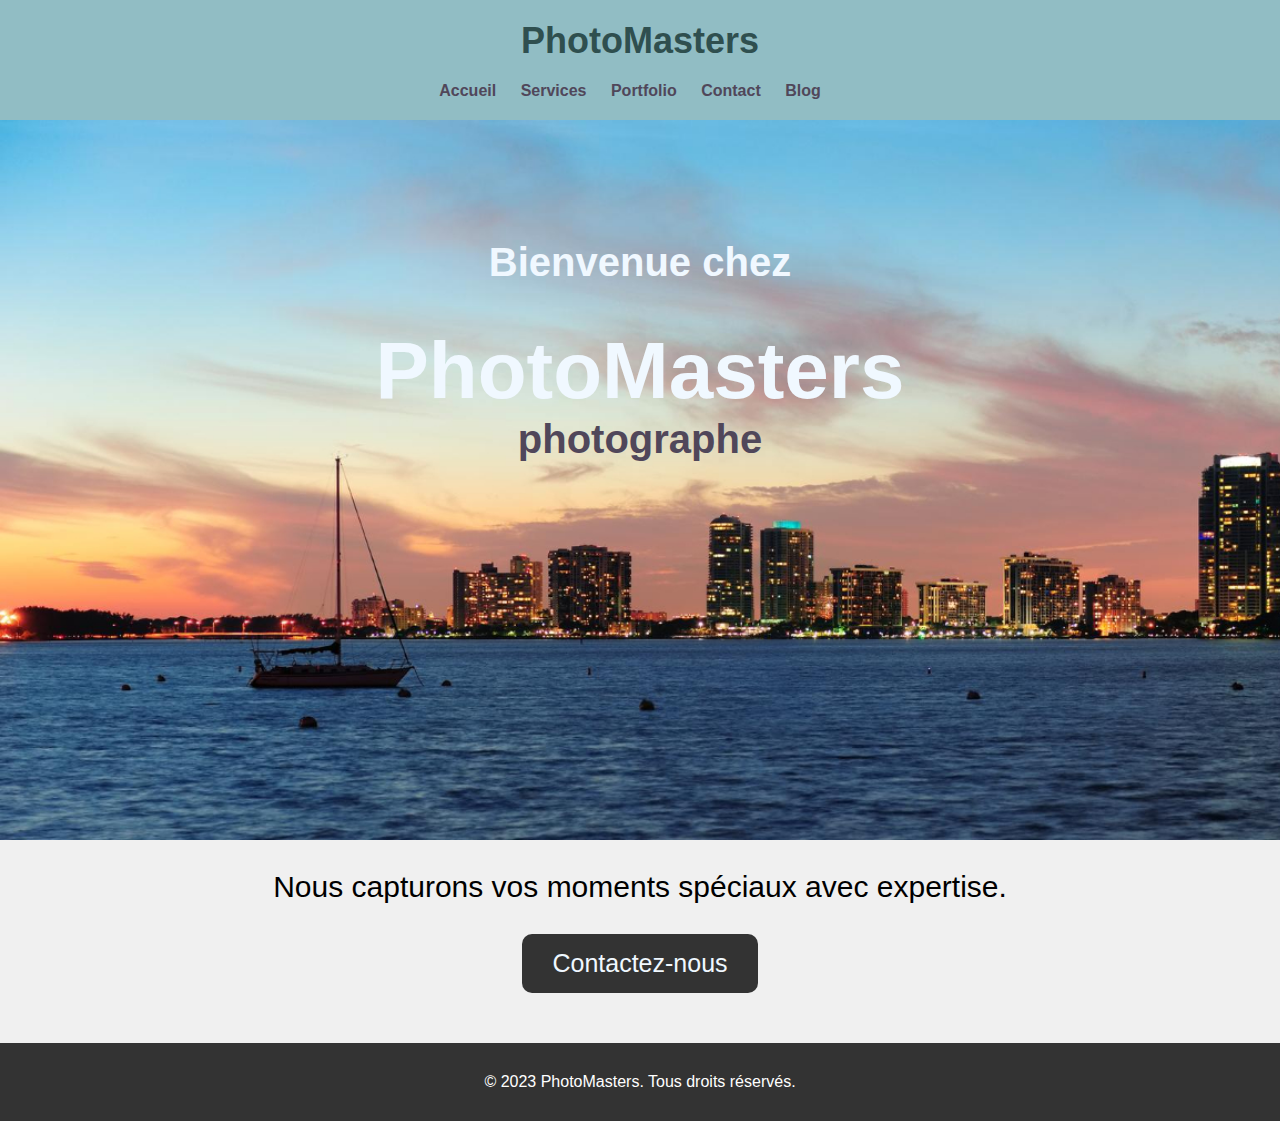
<file: accueil.html>
<!DOCTYPE html>
<html lang="en">
<head>
    <meta charset="UTF-8">
    <meta name="viewport" content="width=device-width, initial-scale=1.0">
    <title>PhotoMasters</title>
    <link rel="stylesheet" href="accueil.css">
</head>
<body>
    <header>
        <div class="container">
            <h1><a href="accueil.html">PhotoMasters</a></h1>
            <nav>
                <ul>
                    <li><a href="accueil.html">Accueil</a></li>
                    <li><a href="service.html">Services</a></li>
                    <li><a href="#portfolio">Portfolio</a></li>
                    <li><a href="contact.html">Contact</a></li>
                    <li><a href="blog.html">Blog</a></li>
                </ul>
            </nav>
        </div>
    </header>

    <main>
        <section>
            <div class="imageAccueil">
                <div class="title">
                    <h3>Bienvenue chez</h3>
                    <h1>PhotoMasters</h1>
                    <h2>photographe</h2>
                </div>
                <div class="imageAccueil1"></div>
            </div>
        </section>
        <section id="home">
            <div class="container1">
                <p>Nous capturons vos moments spéciaux avec expertise.</p>
                <a href="contact.html" class="btn">Contactez-nous</a>
            </div>
        </section>
    </main>
    
    <footer>
        <div class="container">
            <p>&copy; 2023 PhotoMasters. Tous droits réservés.</p>
        </div>
    </footer>
</body>
</html>
</file>
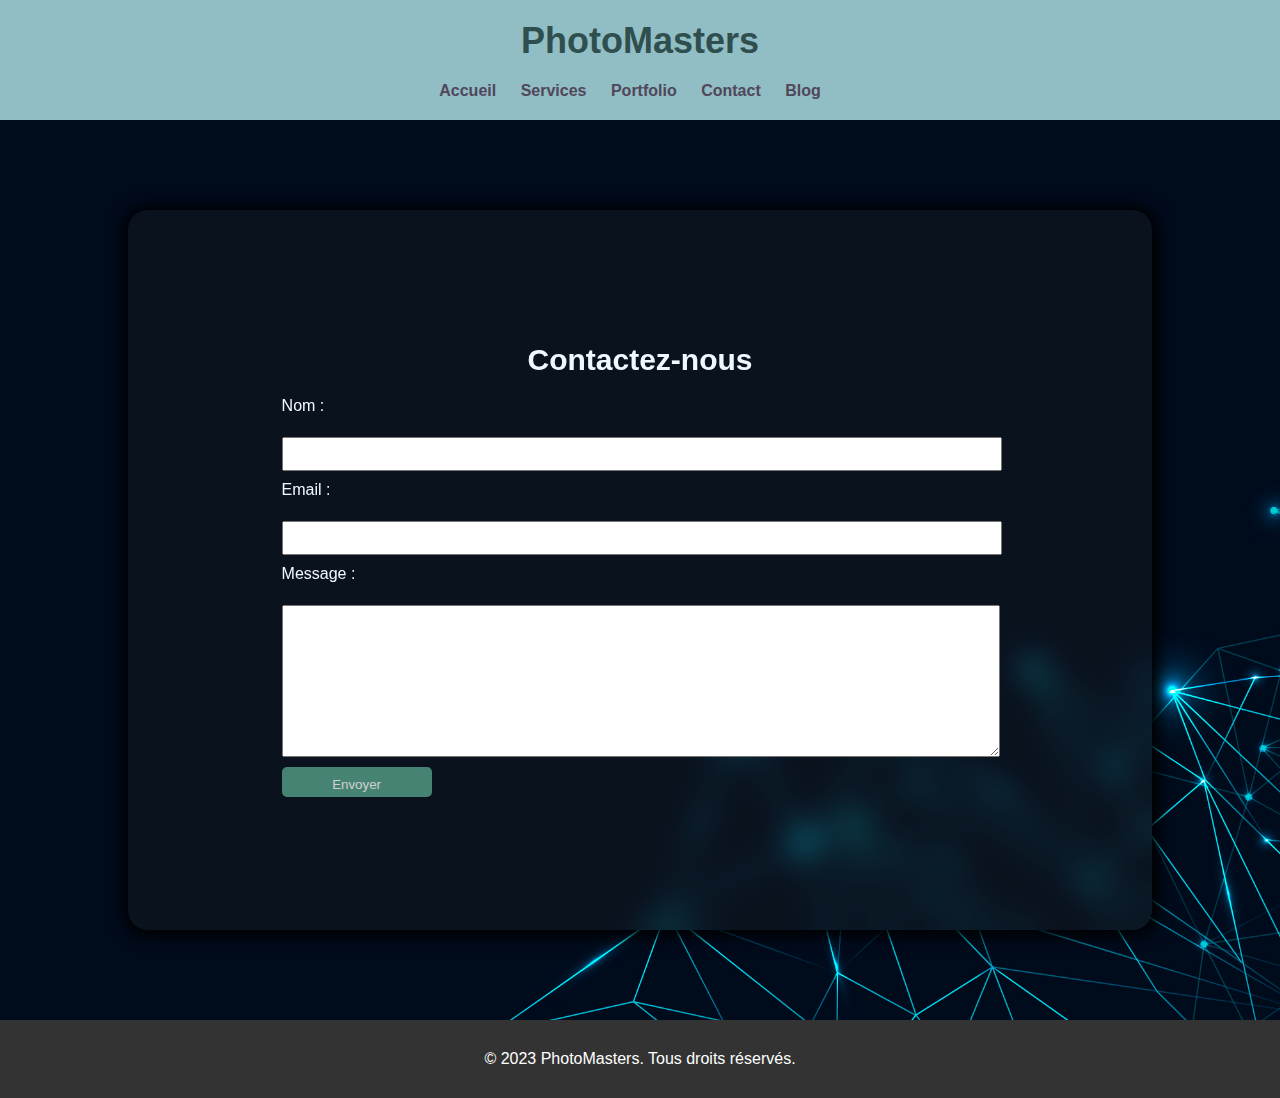
<file: contact.html>
<!DOCTYPE html>
<html lang="en">
<head>
    <meta charset="UTF-8">
    <meta name="viewport" content="width=device-width, initial-scale=1.0">
    <title>PhotoMasters</title>
    <link rel="stylesheet" href="contact.css">
</head>
<body>
    <header>
        <div class="container">
            <h1><a href="accueil.html">PhotoMasters</a></h1>
            <nav>
                <ul>
                    <li><a href="accueil.html">Accueil</a></li>
                    <li><a href="service.html">Services</a></li>
                    <li><a href="#portfolio">Portfolio</a></li>
                    <li><a href="contact.html">Contact</a></li>
                    <li><a href="blog.html">Blog</a></li>
                </ul>
            </nav>
        </div>
    </header>
    <main>
        <section id="contact">
            <div class="contactNous">
                <div class="contactNous1">
                    <h2>Contactez-nous</h2>
                    <form>
                        <label for="name">Nom :</label>
                        <input type="text" id="name" name="name" required>
        
                        <label for="email">Email :</label>
                        <input type="email" id="email" name="email" required>
        
                        <label for="message">Message :</label>
                        <textarea id="message" name="message" required></textarea>
        
                        <button class="send" type="submit">Envoyer</button>
                    </form>
                </div>
            </div>
        </section>
    </main>
    <footer>
        <div class="container">
            <p>&copy; 2023 PhotoMasters. Tous droits réservés.</p>
        </div>
    </footer>
</body>
</html>
</file>
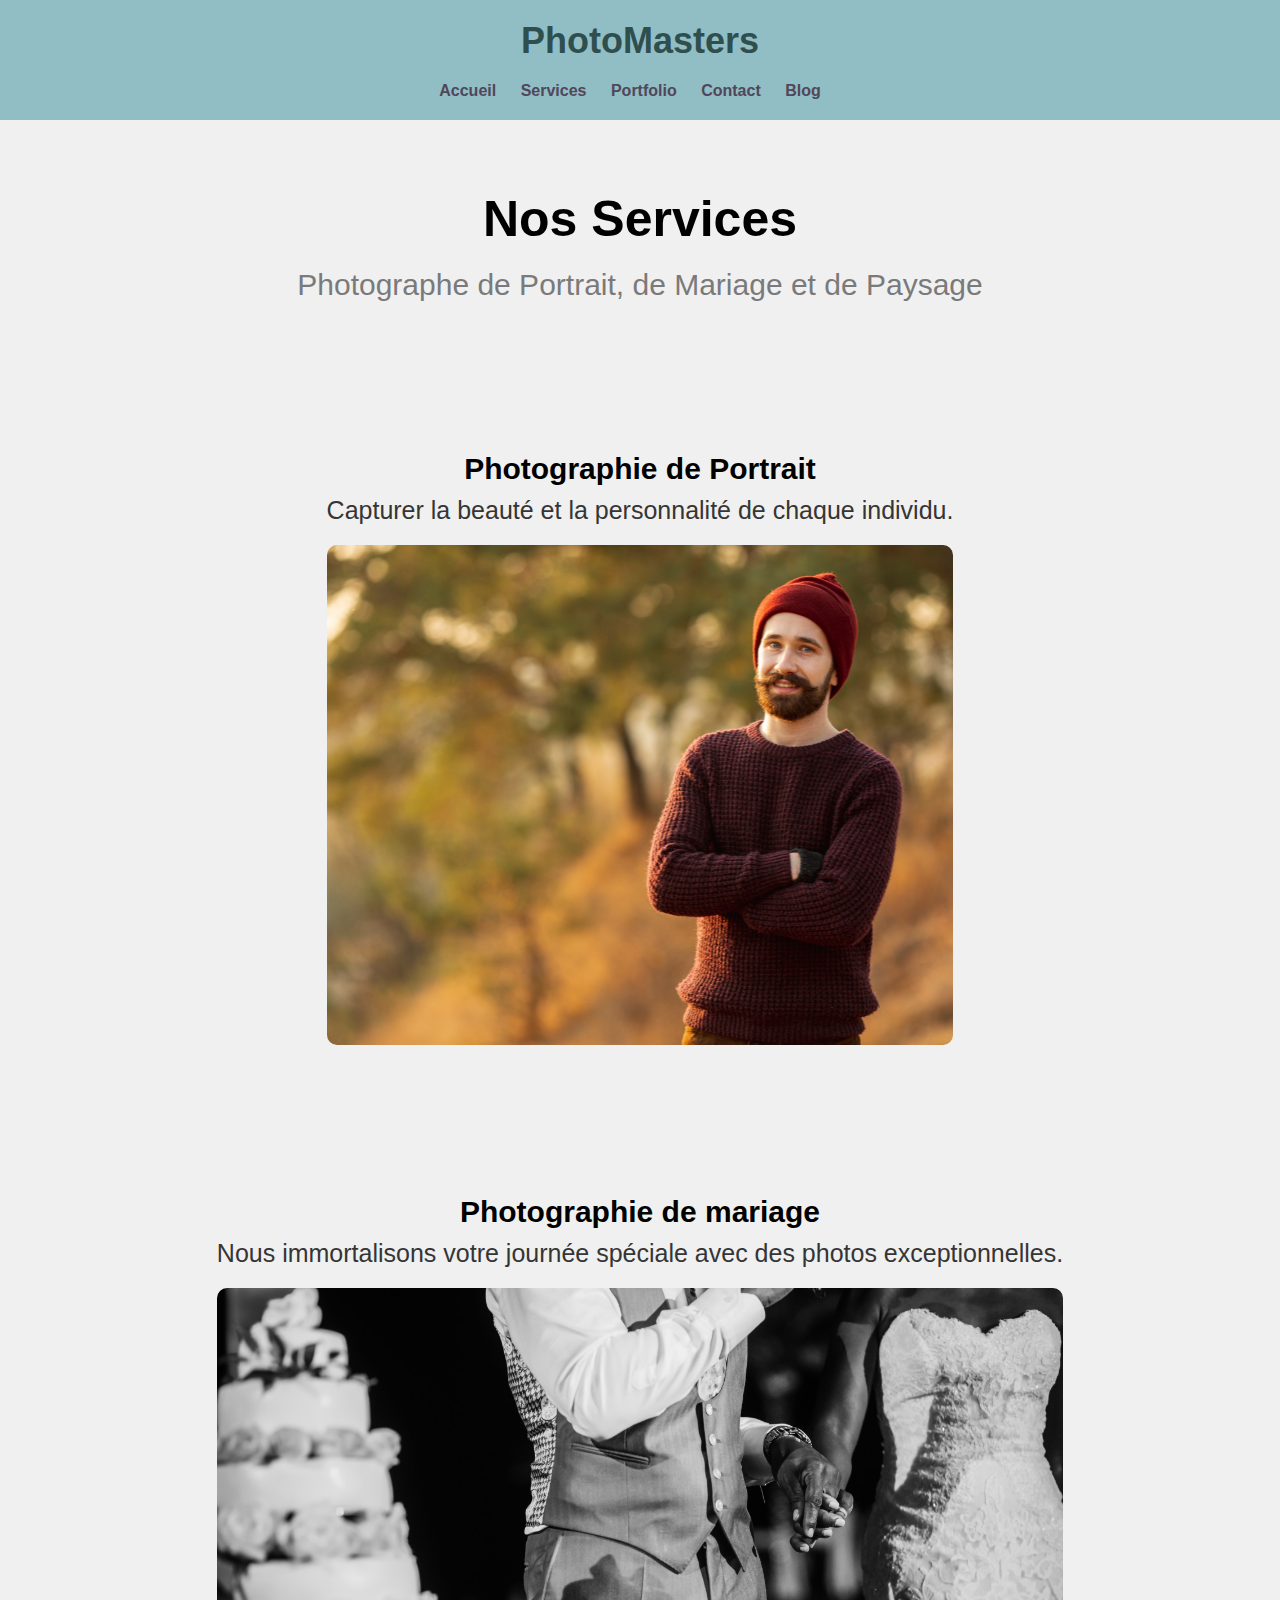
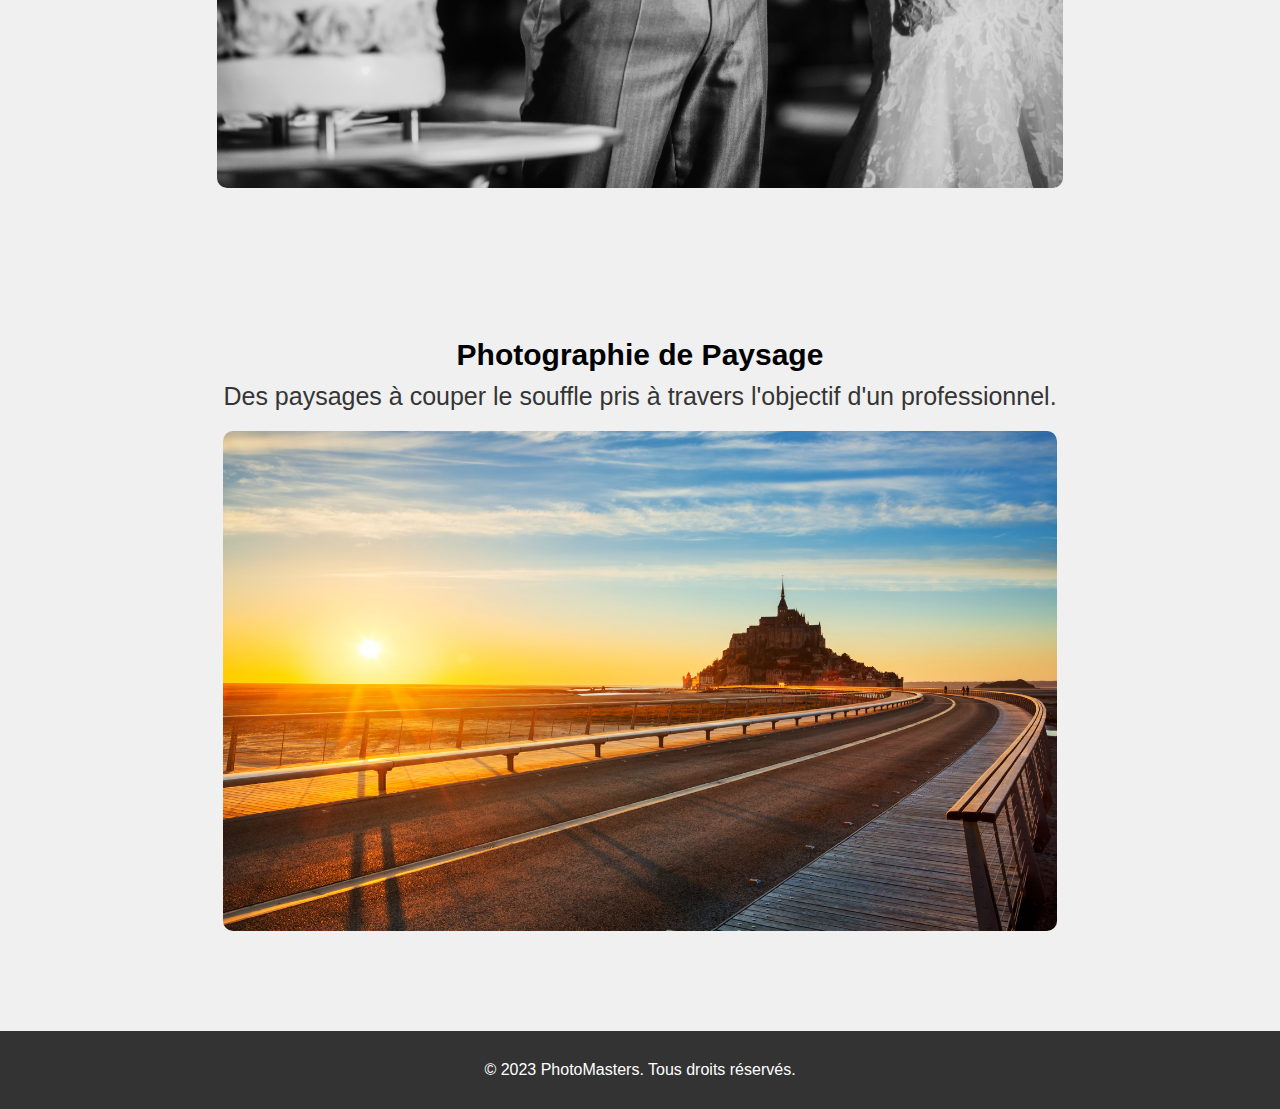
<file: service.html>
<!DOCTYPE html>
<html lang="en">
<head>
    <meta charset="UTF-8">
    <meta name="viewport" content="width=device-width, initial-scale=1.0">
    <title>PhotoMasters</title>
    <link rel="stylesheet" href="service.css">
</head>
<body>
    <header>
        <div class="container">
            <h1><a href="accueil.html">PhotoMasters</a></h1>
            <nav>
                <ul>
                    <li><a href="accueil.html">Accueil</a></li>
                    <li><a href="service.html">Services</a></li>
                    <li><a href="#portfolio">Portfolio</a></li>
                    <li><a href="contact.html">Contact</a></li>
                    <li><a href="blog.html">Blog</a></li>
                </ul>
            </nav>
        </div>
    </header>
    <main>
        <section class="service">
            <div class="nosService">
                <h1>Nos Services</h1>
                <p>Photographe de Portrait, de Mariage et de Paysage</p>
            </div>
        </section>
        <section class="photoPortrait">
            <div class="Portrait">
                <h1>Photographie de Portrait</h1>
                <p>Capturer la beauté et la personnalité de chaque individu.</p>
                <div class="imgPortrait">
                    <div class="imagePortrait"></div>
                </div>
            </div>
        </section>
        <section class="photoMariage">
            <div class="mariage">
                <h1>Photographie de mariage</h1>
                <p>Nous immortalisons votre journée spéciale avec des photos exceptionnelles.</p>
                <div class="imgMariage">
                    <div class="imageMariage"></div>
                </div>
            </div>
        </section>
        <section class="photoPaysage">
            <div class="Paysage">
                <h1>Photographie de Paysage</h1>
                <p>Des paysages à couper le souffle pris à travers l'objectif d'un professionnel.</p>
                <div class="imgPaysage">
                    <div class="imagePaysage"></div>
                </div>
            </div>
        </section>
    </main>
        
    <footer>
        <div class="container">
            <p>&copy; 2023 PhotoMasters. Tous droits réservés.</p>
        </div>
    </footer>
</body>
</html>
</file>
<file: accueil.css>
* {
    padding: 0;
    margin: 0;
}


body {
    font-family: Arial, sans-serif;
    background-color: #f0f0f0;
}

.container {
    max-width: 1200px;
    margin: 0 auto;
    padding: 20px;
}

header {
    background-color: #177c8a70;
    color: #fff;
    text-align: center;
}

header h1 {
    font-size: 36px;
    margin-bottom: 10px;
}

header a {
    text-decoration: none;
    color: darkslategrey;
}

nav ul {
    list-style: none;
    text-align: center;
    margin-top: 20px;
}

nav li {
    display: inline;
    margin-right: 20px;
}

nav a {
    text-decoration: none;
    color: #fff;
    font-weight: bold;
    color: rgb(80, 71, 90);
}

nav a:hover {
    border-bottom: 2px solid rgb(255, 255, 255);
}

.imageAccueil1{
    background-image: url(1269.jpg);    
    background-size: cover;
    width: 100%;
    height: 80vh;
    z-index: -1;
}

.title {
    position: absolute;
    width: 100%;
}

.imageAccueil h3 {
    font-size: 40px;
    text-align: center;
    padding-top: 120px;
    color: aliceblue;
    font-family: 'Franklin Gothic Medium', 'Arial Narrow', Arial, sans-serif;
}

.imageAccueil h1 {
    font-size: 80px;
    text-align: center;
    padding-top: 40px;
    color: aliceblue;
    font-family: 'Franklin Gothic Medium', 'Arial Narrow', Arial, sans-serif;
}

.imageAccueil h2 {
    font-size: 40px;
    text-align: center;
    color: rgb(80, 71, 90);
}

.container1 {
    margin-top: 30px;
    margin-bottom: 50px;
    display: flex;
    justify-content: center;
    align-items: center;
    flex-direction: column;
}

.container1 p {
    font-size: 30px;
}

.container1 a {
    background-color: #333;
    text-decoration: none;
    color: aliceblue;
    padding: 15px 30px;
    margin-top: 30px;
    font-size: 25px;
    border-radius: 10px;
}

footer {
    background-color: #333;
    color: #fff;
    text-align: center;
    padding: 10px 0;
}
</file>
<file: contact.css>
* {
    padding: 0;
    margin: 0;
}


body {
    font-family: Arial, sans-serif;
    background-color: #f0f0f0;
}

.container {
    max-width: 1200px;
    margin: 0 auto;
    padding: 20px;
}

header {
    background-color: #177c8a70;
    color: #fff;
    text-align: center;
}

header h1 {
    font-size: 36px;
    margin-bottom: 10px;
}

header a {
    text-decoration: none;
    color: darkslategrey;
}

nav ul {
    list-style: none;
    text-align: center;
    margin-top: 20px;
}

nav li {
    display: inline;
    margin-right: 20px;
}

nav a {
    text-decoration: none;
    color: #fff;
    font-weight: bold;
    color: rgb(80, 71, 90);
}

nav a:hover {
    border-bottom: 2px solid rgb(255, 255, 255);
}

main {
    background-image: url(bd.jpg);
    background-size: cover;
}

#contact {
    width: 100%;
    height: 100vh;
    display: flex;
    justify-content: center;
    align-items: center;
}

.contactNous {
    width: 80%;
    height: 80%;
    background-color: rgba(39, 39, 39, 0.253);
    box-sizing: border-box;
    color: aliceblue;
    border-radius: 20px;
    box-shadow: 1px 1px 15px 5px black;
    overflow: hidden;
    backdrop-filter: blur(15px);
    display: flex;
    justify-content: center;
    align-items: center;
}

.contactNous1 {
    width: 70%;
}


.contactNous1 h2 {
    text-align: center;
    font-size: 30px;
    margin-bottom: 20px;
}

form label, form textarea, form input {
    display: block;
    margin-bottom: 10px;
    width: 100%;
    height: 30px;
}

form button {
    display: flex;
    justify-content: center;
    align-items: center;

}

.send {
    display: block;
    width: 150px;
    height: 30px;
    border-radius: 5px;
    background-color: rgb(85, 160, 135);
    opacity: 0.8;
}

.send:hover {
    opacity: 1;
}

form textarea {
    height: 150px;
}

form button {
    background-color: #333;
    color: #fff;
    padding: 10px;
    border: none;
    cursor: pointer;
}

footer {
    background-color: #333;
    color: #fff;
    text-align: center;
    padding: 10px 0;
}
</file>
<file: service.css>
* {
    padding: 0;
    margin: 0;
}


body {
    font-family: Arial, sans-serif;
    background-color: #f0f0f0;
}

.container {
    max-width: 1200px;
    margin: 0 auto;
    padding: 20px;
}

header {
    background-color: #177c8a70;
    color: #fff;
    text-align: center;
}

header h1 {
    font-size: 36px;
    margin-bottom: 10px;
}

header a {
    text-decoration: none;
    color: darkslategrey;
}

nav ul {
    list-style: none;
    text-align: center;
    margin-top: 20px;
}

nav li {
    display: inline;
    margin-right: 20px;
}

nav a {
    text-decoration: none;
    color: #fff;
    font-weight: bold;
    color: rgb(80, 71, 90);
}

nav a:hover {
    border-bottom: 2px solid rgb(255, 255, 255);
}

.service {
    margin-top: 70px;
}

.nosService {
    text-align: center;
}

.nosService h1 {
    font-size: 50px;
}

.nosService p {
    font-size: 30px;
    margin-top: 20px;
    color: rgb(122, 122, 122);
}


.photoPortrait {
    margin-top: 150px;
    display: flex;
    justify-content: center;
    align-items: center;
}

.Portrait h1{
    text-align: center;
    font-size: 30px;
    margin-bottom: 10px;
}

.imgPortrait {
    width: 100%;
}

.imagePortrait {
    background-image: url(2148378553.jpg);
    background-size: cover;
    width: 100%;
    height: 500px;
    border-radius: 10px;
    background-position: center;
}

.Portrait p {
    font-size: 25px;
    text-align: center;
    margin-bottom: 20px;
    color: rgb(53, 53, 53);
}






.photoMariage {
    margin-top: 150px;
    display: flex;
    justify-content: center;
    align-items: center;
}

.mariage h1{
    text-align: center;
    font-size: 30px;
    margin-bottom: 10px;
}

.imgMariage {
    width: 100%;
}

.imageMariage {
    background-image: url(8876.jpg);
    background-size: cover;
    width: 100%;
    height: 500px;
    border-radius: 10px;
    background-position: center;
}

.mariage p {
    font-size: 25px;
    text-align: center;
    margin-bottom: 20px;
    color: rgb(53, 53, 53);
}



.photoPaysage {
    margin-top: 150px;
    display: flex;
    justify-content: center;
    align-items: center;
    margin-bottom: 100px;
}

.Paysage h1{
    text-align: center;
    font-size: 30px;
    margin-bottom: 10px;
}

.imgPaysage {
    width: 100%;
}

.imagePaysage {
    background-image: url(1125.jpg);
    background-size: cover;
    width: 100%;
    height: 500px;
    border-radius: 10px;
    background-position: center;
}

.Paysage p {
    font-size: 25px;
    text-align: center;
    margin-bottom: 20px;
    color: rgb(53, 53, 53);
}

footer {
    background-color: #333;
    color: #fff;
    text-align: center;
    padding: 10px 0;
}
</file>
